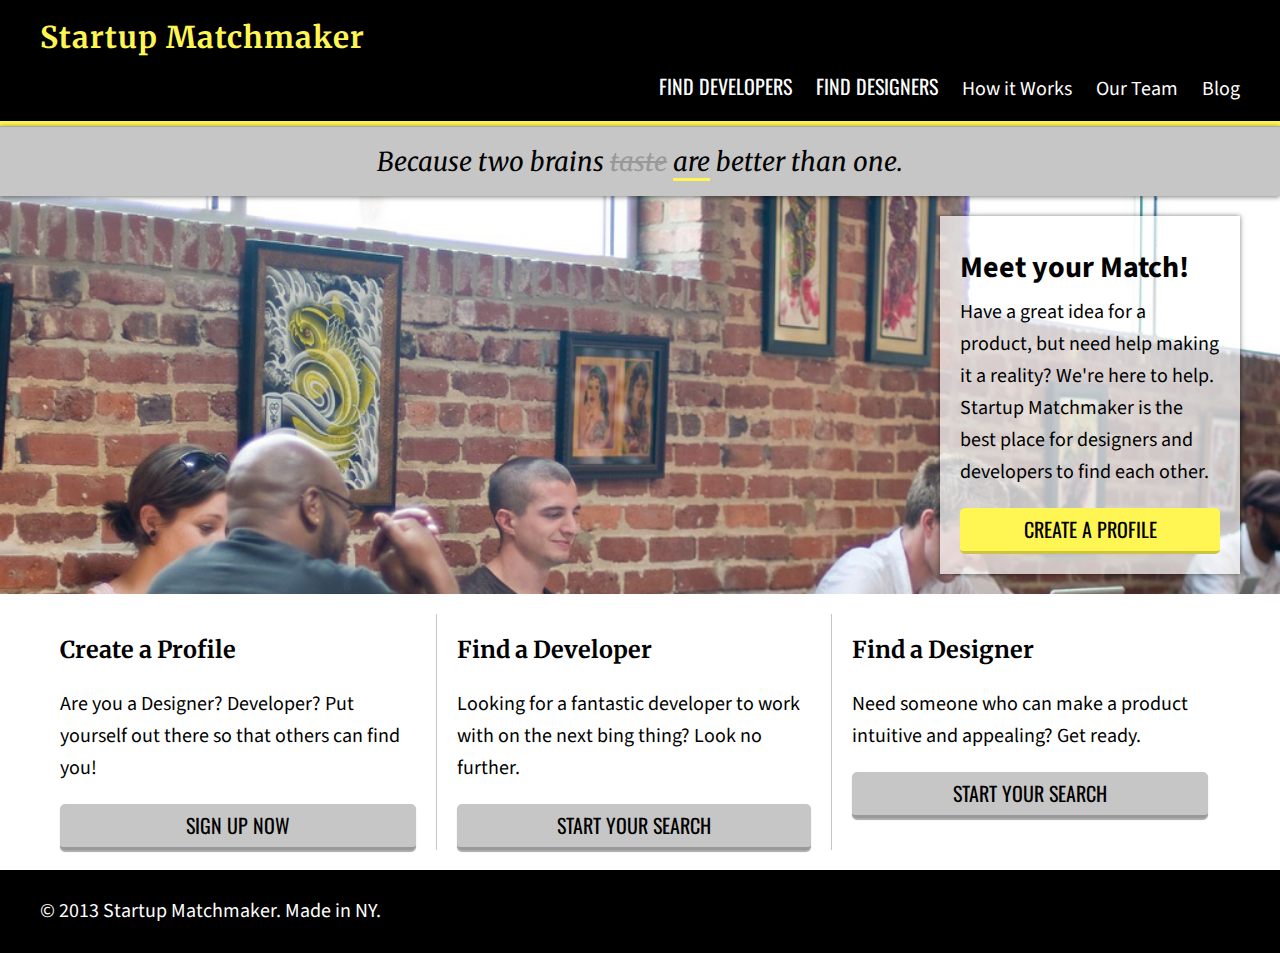
<file: index.html>
<!DOCTYPE html>
<html lang="en">
	<head>
		<meta charset="UTF-8">
		<title>Startup Matchmaker</title>
		<meta name="viewport" content="width=device-width, initial-scale=1, maximum-scale=1, user-scalable=no"/>
		<!-- Google how to add the 'Source Sans Pro', 'Oswald' and 'Merriweather' Google Fonts to your CSS -->
		<link href='https://fonts.googleapis.com/css?family=Source+Sans+Pro:400,700|Oswald:700|Merriweather:700,700italic' rel='stylesheet' type='text/css'>
		<link rel="shortcut icon" href="./images/favicon.ico" type="image/x-icon" />
		<link rel="stylesheet" type="text/css" href="./css/normalize.css">
		<link rel="stylesheet" type="text/css" href="./css/styles.css">
	</head>
	<body>
		<header class="header">
			<div class="container clearfix">
				<h1><a href="./index.html">Startup Matchmaker</a></h1>
				<nav>
					<ul>
						<li><a href="./developers.html">Find Developers</a></li>
						<li><a href="./designers.html">Find Designers</a></li>
						<li><a href="#">How it Works</a></li>
						<li><a href="#">Our Team</a></li>
						<li><a href="#">Blog</a></li>
					</ul>
				</nav>
			</div>
		</header>

		<section class="sub-header">
			<div class="container">
				<p>Because two brains <del>taste</del> <ins>are</ins> better than one.</p>
			</div>
		</section>

		<section class="stage clearfix">
			<div class="container">
				<div class="create-profile">
					<h2>Meet your Match!</h2>
					<p>Have a great idea for a product, but need help making it a reality? We're here to help. Startup Matchmaker is the best place for designers and developers to find each other.</p>
					<a class="cta cta-yellow" href="#">Create a profile</a>
				</div>
			</div>
		</section>

		<section class="col-3-teasers clearfix">
			<div class="container">
				<div class="teasers-block">
					<h3>Create a Profile</h3>
					<p>Are you a Designer? Developer? Put yourself out there so that others can find you!</p>
					<a class="cta cta-grey" href="#">Sign up now</a>
				</div>
				<div class="teasers-block middle-box">
					<h3>Find a Developer</h3>
					<p>Looking for a fantastic developer to work with on the next bing thing? Look no further.</p>
					<a class="cta cta-grey" href="./developers.html">Start your search</a>
				</div>
				<div class="teasers-block">
					<h3>Find a Designer</h3>
					<p>Need someone who can make a product intuitive and appealing? Get ready.</p>
					<a class="cta cta-grey" href="./designers.html">Start your search</a>
				</div>
			</div>
		</section>
		
		<footer class="footer">
			<div class="container">
				<p>&copy; 2013 Startup Matchmaker. Made in NY.</p>
			</div>
		</footer>
	<body>
</html>
</file>
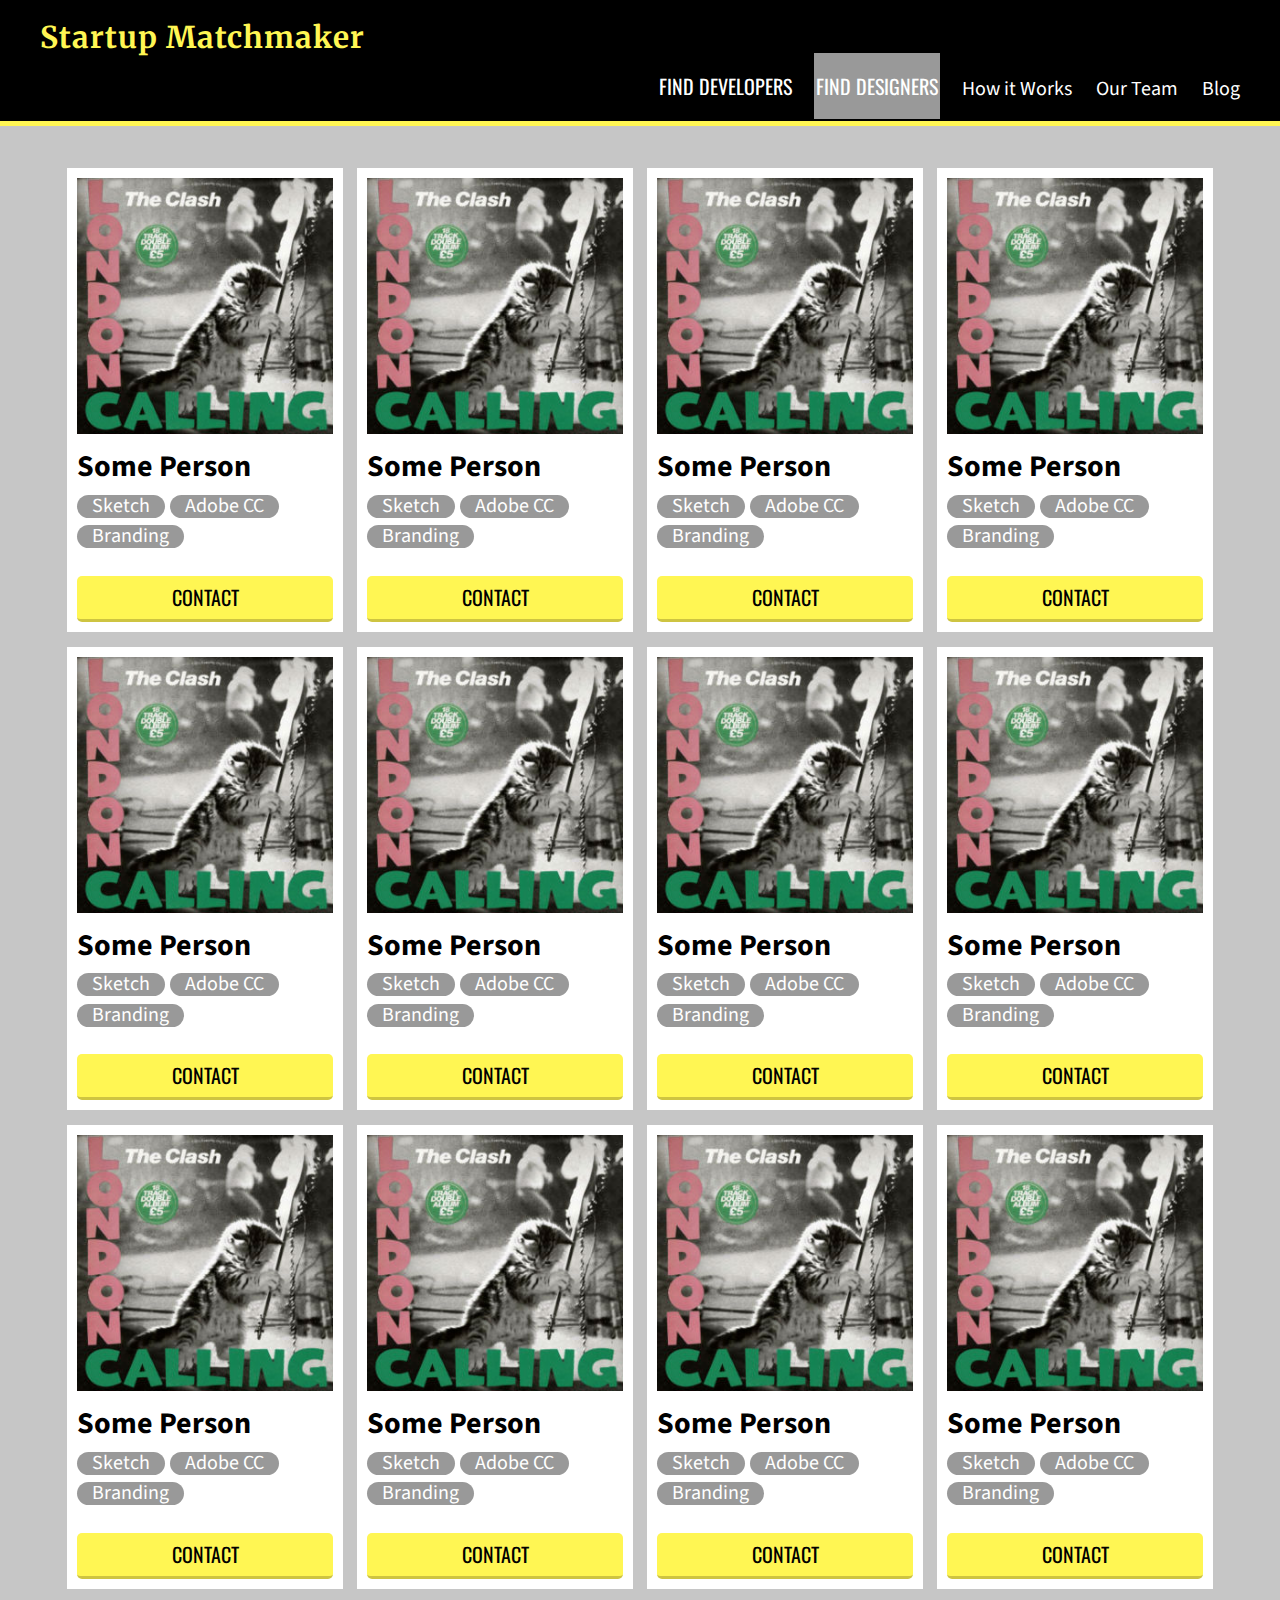
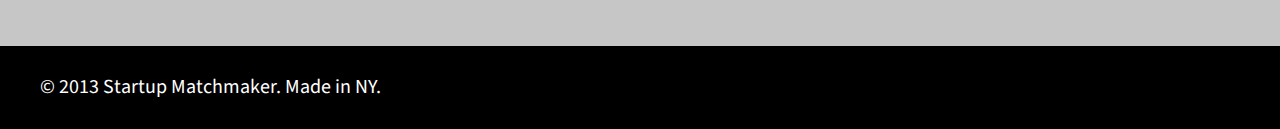
<file: designers.html>
<!DOCTYPE html>
<html lang="en">
	<head>
		<meta charset="UTF-8">
		<title>Find Designers | Startup Matchmaker</title>
		<meta name="viewport" content="width=device-width, initial-scale=1, maximum-scale=1, user-scalable=no"/>
		<!-- Google how to add the 'Source Sans Pro', 'Oswald' and 'Merriweather' Google Fonts to your CSS -->
		<link href='https://fonts.googleapis.com/css?family=Source+Sans+Pro:400,700|Oswald:700|Merriweather:700,700italic' rel='stylesheet' type='text/css'>
		<link rel="shortcut icon" href="./images/favicon.ico" type="image/x-icon" />
		<link rel="stylesheet" type="text/css" href="./css/normalize.css">
		<link rel="stylesheet" type="text/css" href="./css/styles.css">
	</head>
	<body>
		<header class="header">
			<div class="container clearfix">
				<h1><a href="./index.html">Startup Matchmaker</a></h1>
				<nav>
					<ul>
						<li><a href="./developers.html">Find Developers</a></li>
						<li class="current-page"><a href="./designers.html">Find Designers</a></li>
						<li><a href="#">How it Works</a></li>
						<li><a href="#">Our Team</a></li>
						<li><a href="#">Blog</a></li>
					</ul>
				</nav>
			</div>
		</header>
		
		<section class="profiles">
			<div class="container clearfix">
				<ul>
					<li>
						<img src="./images/clash-kitten.jpg" alt="">
						<h3>Some Person</h3>
						<div class="skills clearfix">
							<span>Sketch</span>
							<span>Adobe CC</span>
							<span>Branding</span>
						</div>
						<a class="cta cta-yellow" href="#">Contact</a>
					</li>
					<li>
						<img src="./images/clash-kitten.jpg" alt="">
						<h3>Some Person</h3>
						<div class="skills clearfix">
							<span>Sketch</span>
							<span>Adobe CC</span>
							<span>Branding</span>
						</div>
						<a class="cta cta-yellow" href="#">Contact</a>
					</li>
					<li>
						<img src="./images/clash-kitten.jpg" alt="">
						<h3>Some Person</h3>
						<div class="skills clearfix">
							<span>Sketch</span>
							<span>Adobe CC</span>
							<span>Branding</span>
						</div>
						<a class="cta cta-yellow" href="#">Contact</a>
					</li>
					<li>
						<img src="./images/clash-kitten.jpg" alt="">
						<h3>Some Person</h3>
						<div class="skills clearfix">
							<span>Sketch</span>
							<span>Adobe CC</span>
							<span>Branding</span>
						</div>
						<a class="cta cta-yellow" href="#">Contact</a>
					</li>
					<li>
						<img src="./images/clash-kitten.jpg" alt="">
						<h3>Some Person</h3>
						<div class="skills clearfix">
							<span>Sketch</span>
							<span>Adobe CC</span>
							<span>Branding</span>
						</div>
						<a class="cta cta-yellow" href="#">Contact</a>
					</li>
					<li>
						<img src="./images/clash-kitten.jpg" alt="">
						<h3>Some Person</h3>
						<div class="skills clearfix">
							<span>Sketch</span>
							<span>Adobe CC</span>
							<span>Branding</span>
						</div>
						<a class="cta cta-yellow" href="#">Contact</a>
					</li>
					<li>
						<img src="./images/clash-kitten.jpg" alt="">
						<h3>Some Person</h3>
						<div class="skills clearfix">
							<span>Sketch</span>
							<span>Adobe CC</span>
							<span>Branding</span>
						</div>
						<a class="cta cta-yellow" href="#">Contact</a>
					</li>
					<li>
						<img src="./images/clash-kitten.jpg" alt="">
						<h3>Some Person</h3>
						<div class="skills clearfix">
							<span>Sketch</span>
							<span>Adobe CC</span>
							<span>Branding</span>
						</div>
						<a class="cta cta-yellow" href="#">Contact</a>
					</li>
					<li>
						<img src="./images/clash-kitten.jpg" alt="">
						<h3>Some Person</h3>
						<div class="skills clearfix">
							<span>Sketch</span>
							<span>Adobe CC</span>
							<span>Branding</span>
						</div>
						<a class="cta cta-yellow" href="#">Contact</a>
					</li>
					<li>
						<img src="./images/clash-kitten.jpg" alt="">
						<h3>Some Person</h3>
						<div class="skills clearfix">
							<span>Sketch</span>
							<span>Adobe CC</span>
							<span>Branding</span>
						</div>
						<a class="cta cta-yellow" href="#">Contact</a>
					</li>
					<li>
						<img src="./images/clash-kitten.jpg" alt="">
						<h3>Some Person</h3>
						<div class="skills clearfix">
							<span>Sketch</span>
							<span>Adobe CC</span>
							<span>Branding</span>
						</div>
						<a class="cta cta-yellow" href="#">Contact</a>
					</li>
					<li>
						<img src="./images/clash-kitten.jpg" alt="">
						<h3>Some Person</h3>
						<div class="skills clearfix">
							<span>Sketch</span>
							<span>Adobe CC</span>
							<span>Branding</span>
						</div>
						<a class="cta cta-yellow" href="#">Contact</a>
					</li>
				</ul>
			</div>
		</section>	
		
		<footer class="footer">
			<div class="container">
				<p>&copy; 2013 Startup Matchmaker. Made in NY.</p>
			</div>
		</footer>
	<body>
</html>
</file>
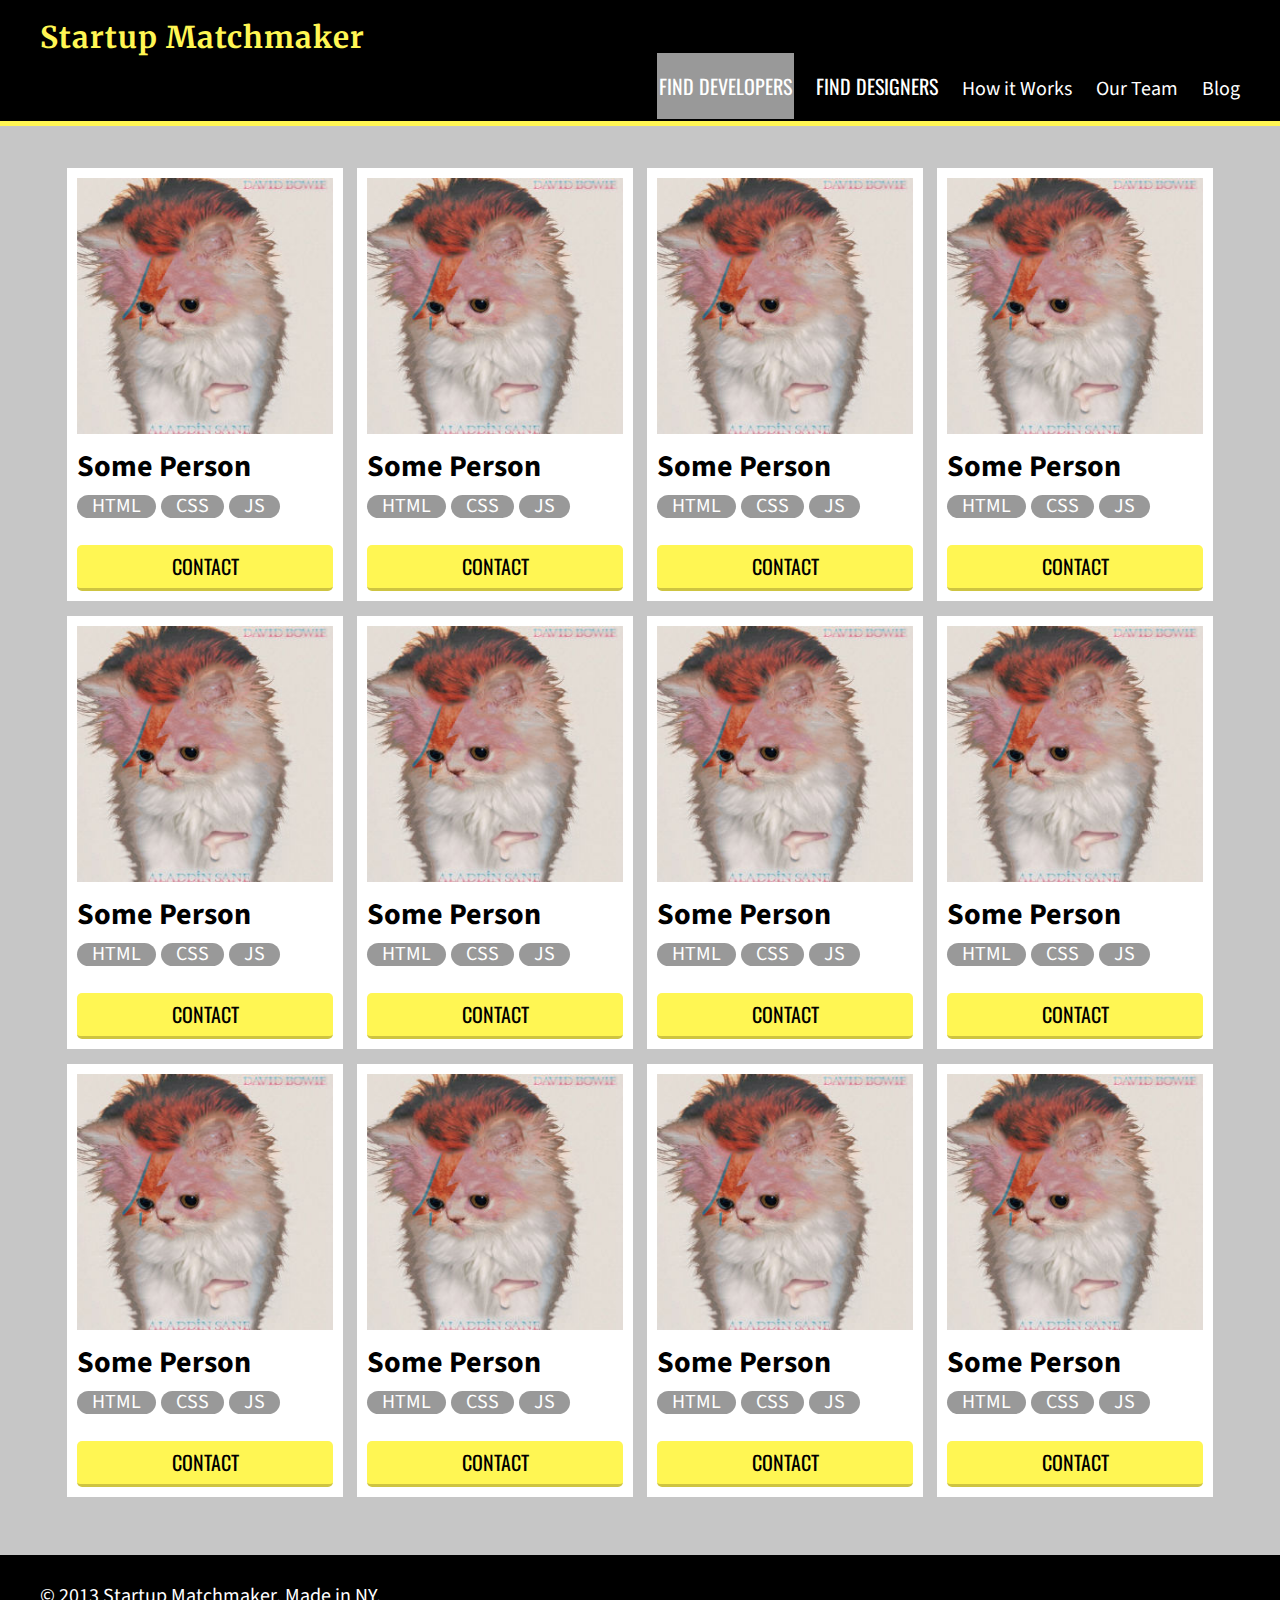
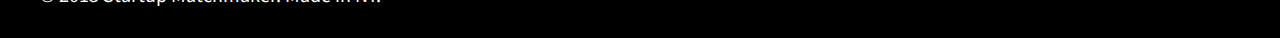
<file: developers.html>
<!DOCTYPE html>
<html lang="en">
	<head>
		<meta charset="UTF-8">
		<title>Find Developers | Startup Matchmaker</title>
		<meta name="viewport" content="width=device-width, initial-scale=1, maximum-scale=1, user-scalable=no"/>
		<!-- Google how to add the 'Source Sans Pro', 'Oswald' and 'Merriweather' Google Fonts to your CSS -->
		<link href='https://fonts.googleapis.com/css?family=Source+Sans+Pro:400,700|Oswald:700|Merriweather:700,700italic' rel='stylesheet' type='text/css'>
		<link rel="shortcut icon" href="./images/favicon.ico" type="image/x-icon" />
		<link rel="stylesheet" type="text/css" href="./css/normalize.css">
		<link rel="stylesheet" type="text/css" href="./css/styles.css">
	</head>
	<body>
		<header class="header">
			<div class="container clearfix">
				<h1><a href="./index.html">Startup Matchmaker</a></h1>
				<nav>
					<ul>
						<li class="current-page"><a href="./developers.html">Find Developers</a></li>
						<li><a href="./designers.html">Find Designers</a></li>
						<li><a href="#">How it Works</a></li>
						<li><a href="#">Our Team</a></li>
						<li><a href="#">Blog</a></li>
					</ul>
				</nav>
			</div>
		</header>
		
		<section class="profiles">
			<div class="container clearfix">
				<ul>
					<li>
						<img src="./images/bowie-kitten.jpg" alt="">
						<h3>Some Person</h3>
						<div class="skills clearfix">
							<span>HTML</span>
							<span>CSS</span>
							<span>JS</span>
						</div>
						<a class="cta cta-yellow" href="#">Contact</a>
					</li>
					<li>
						<img src="./images/bowie-kitten.jpg" alt="">
						<h3>Some Person</h3>
						<div class="skills clearfix">
							<span>HTML</span>
							<span>CSS</span>
							<span>JS</span>
						</div>
						<a class="cta cta-yellow" href="#">Contact</a>
					</li>
					<li>
						<img src="./images/bowie-kitten.jpg" alt="">
						<h3>Some Person</h3>
						<div class="skills clearfix">
							<span>HTML</span>
							<span>CSS</span>
							<span>JS</span>
						</div>
						<a class="cta cta-yellow" href="#">Contact</a>
					</li>
					<li>
						<img src="./images/bowie-kitten.jpg" alt="">
						<h3>Some Person</h3>
						<div class="skills clearfix">
							<span>HTML</span>
							<span>CSS</span>
							<span>JS</span>
						</div>
						<a class="cta cta-yellow" href="#">Contact</a>
					</li>
					<li>
						<img src="./images/bowie-kitten.jpg" alt="">
						<h3>Some Person</h3>
						<div class="skills clearfix">
							<span>HTML</span>
							<span>CSS</span>
							<span>JS</span>
						</div>
						<a class="cta cta-yellow" href="#">Contact</a>
					</li>
					<li>
						<img src="./images/bowie-kitten.jpg" alt="">
						<h3>Some Person</h3>
						<div class="skills clearfix">
							<span>HTML</span>
							<span>CSS</span>
							<span>JS</span>
						</div>
						<a class="cta cta-yellow" href="#">Contact</a>
					</li>
					<li>
						<img src="./images/bowie-kitten.jpg" alt="">
						<h3>Some Person</h3>
						<div class="skills clearfix">
							<span>HTML</span>
							<span>CSS</span>
							<span>JS</span>
						</div>
						<a class="cta cta-yellow" href="#">Contact</a>
					</li>
					<li>
						<img src="./images/bowie-kitten.jpg" alt="">
						<h3>Some Person</h3>
						<div class="skills clearfix">
							<span>HTML</span>
							<span>CSS</span>
							<span>JS</span>
						</div>
						<a class="cta cta-yellow" href="#">Contact</a>
					</li>
					<li>
						<img src="./images/bowie-kitten.jpg" alt="">
						<h3>Some Person</h3>
						<div class="skills clearfix">
							<span>HTML</span>
							<span>CSS</span>
							<span>JS</span>
						</div>
						<a class="cta cta-yellow" href="#">Contact</a>
					</li>
					<li>
						<img src="./images/bowie-kitten.jpg" alt="">
						<h3>Some Person</h3>
						<div class="skills clearfix">
							<span>HTML</span>
							<span>CSS</span>
							<span>JS</span>
						</div>
						<a class="cta cta-yellow" href="#">Contact</a>
					</li>
					<li>
						<img src="./images/bowie-kitten.jpg" alt="">
						<h3>Some Person</h3>
						<div class="skills clearfix">
							<span>HTML</span>
							<span>CSS</span>
							<span>JS</span>
						</div>
						<a class="cta cta-yellow" href="#">Contact</a>
					</li>
					<li>
						<img src="./images/bowie-kitten.jpg" alt="">
						<h3>Some Person</h3>
						<div class="skills clearfix">
							<span>HTML</span>
							<span>CSS</span>
							<span>JS</span>
						</div>
						<a class="cta cta-yellow" href="#">Contact</a>
					</li>
				</ul>
			</div>
		</section>		

		<footer class="footer">
			<div class="container">
				<p>&copy; 2013 Startup Matchmaker. Made in NY.</p>
			</div>
		</footer>
	<body>
</html>
</file>
<file: css/styles.css>
/*

Colours:

Light yellow:   #FFF653;
Mid yellow:     #CEC441;

Light grey:     #C6C6C6;
Mid grey:       #AAAAAA;
Dark grey:      #999999;

*/

/*******************
  BASE SETUP
*******************/

*, *:before, *:after {
  box-sizing: border-box;
}

.clearfix:before,
.clearfix:after {
  content: " "; 
  display: table;
}

.clearfix:after {
  clear: both;
}

.container {
  margin: 0 auto;
  width: 95%;
  max-width: 1200px;
}

/*******************
  FONT SETUP
*******************/

body {
	font-family: 'Source Sans Pro', sans-serif;
}

h1,
.teasers-block h2,
.sub-header p {
	font-family:  'Merriweather', serif;
}

.cta,
nav li:nth-child(-n+2) a {
	font-family: 'Oswald', sans-serif;
	text-transform: uppercase;
}

/*******************
  GENERAL STYLINGS
*******************/

html {
	font-size: 20px;
}

a {
	text-decoration: none;
}

.cta {
	border-radius: 5px;
	color: #000;
	display: block;
	text-align: center;
	padding: 10px;
}

.cta-yellow {
	background-color: #FFF653;
	border-bottom: 3px solid #CEC441;
}

.cta-grey {
	background-color: #C6C6C6;
	border-bottom: 3px solid #999999;
}

/*******************
  HEADER STYLINGS
*******************/

.header	{
	background-color: #000;
	border-bottom: 5px solid #FFF653;
	padding: 20px 0;
}

h1 {
	font-size: 1.5rem;
	letter-spacing: 1px;
	margin: 0;
}

h1 a {
	color: #FFF653;
}

.header nav {
	float: right;
}

.header ul {
	margin-bottom: 0;
	padding-left: 0; 
}

.header li{
	display: inline-block;
	margin: 0 10px;
}

.header li:last-child {
	margin-right: 0;
}

.header li a{
	color: #fff;
}

 .header .current-page {
	margin: 0 8px;
}

.header .current-page a {
	background-color: #999999;
	padding: 18px 2px;
}

@media (max-width:768px) {
	 .header .current-page a {
		padding: 0 2px;
	}
}

/*******************
  SUB-HEADER STYLINGS
*******************/

.sub-header {
	background-color: #C6C6C6;
	border-top: 1px solid #AAAAAA;
	box-shadow: 0 1px 5px rgba(0,0,0,0.5);
	padding: 20px 0;
	position: relative;
	text-align: center;
	}

.sub-header p {
	font-size: 1.3rem;
	font-style: italic;
	margin: 0;
}

ins {
	border-bottom: 3px solid #FFF653;
    text-decoration: none;
}

del {
	color: #999999;
}

/*******************
  STAGE STYLINGS
*******************/

.stage {
	background: url("../images/coworking.jpg") no-repeat;
	background-size: cover;
	padding: 20px 0;
}

.create-profile {
	background-color: rgba(255,255,255,0.7);
	box-shadow: 0 0 5px rgba(0,0,0,0.5);
	margin-left: auto;
	width: 90%;
	max-width: 300px;
	padding: 20px;
}

.create-profile h2 {
	margin: 15px 0 0;
}

.create-profile p {
	margin: 10px 0 20px;
	line-height: 1.6;
}

/*******************
  PROFILE STYLES
*******************/

.profiles {
	background-color: #C6C6C6;
	padding: 35px 0 50px;
	position: relative;
}

.profiles ul {
	padding: 0;
	margin: 0;
	list-style: none;
	text-align: center;
}

.profiles li {
	background-color: #fff;
	display: inline-block;
	text-align: left;
	padding: 10px;
	margin: 7.5px 5px;
	width: 23%;
	min-width: 250px;
}

.profiles img {
	width: 100%;
	margin-bottom: 10px;
}

.profiles h3 {
	margin: 0;
	font-size: 1.5rem;
}

.skills {
	margin: 10px 0 20px;
}

.skills span {
	background-color: #999999;
	color: #fff;
	float: left;
	border-radius: 20px;
	margin-right: 5px;
	margin-bottom: 7.5px;
  padding: 0 15px;
}

/*******************
  TEASERS STYLES
*******************/

.teasers-block {
	width: 33%;
	float: left;
	padding: 0px 20px;
	margin: 20px 0;
}

.teasers-block h3 {
	font-family: 'Merriweather', serif;
}

.teasers-block p {
	line-height: 1.6;
}

.teasers-block a {
	background-color: #C6C6C6;
	color: #000;
	box-shadow: 0px 2px 1px #AAAAAA;
}

.teasers-block a:hover, .create-profile a:hover {
	background-color: #000;
	color: #fff;
}

.middle-box {
	border-left: 1px solid #C6C6C6;
	border-right: 1px solid #C6C6C6;
}

/*******************
  FOOTER STYLINGS
*******************/

.footer {
	background-color: #000;
	color: #fff;
	padding: 10px 0;
}
</file>
